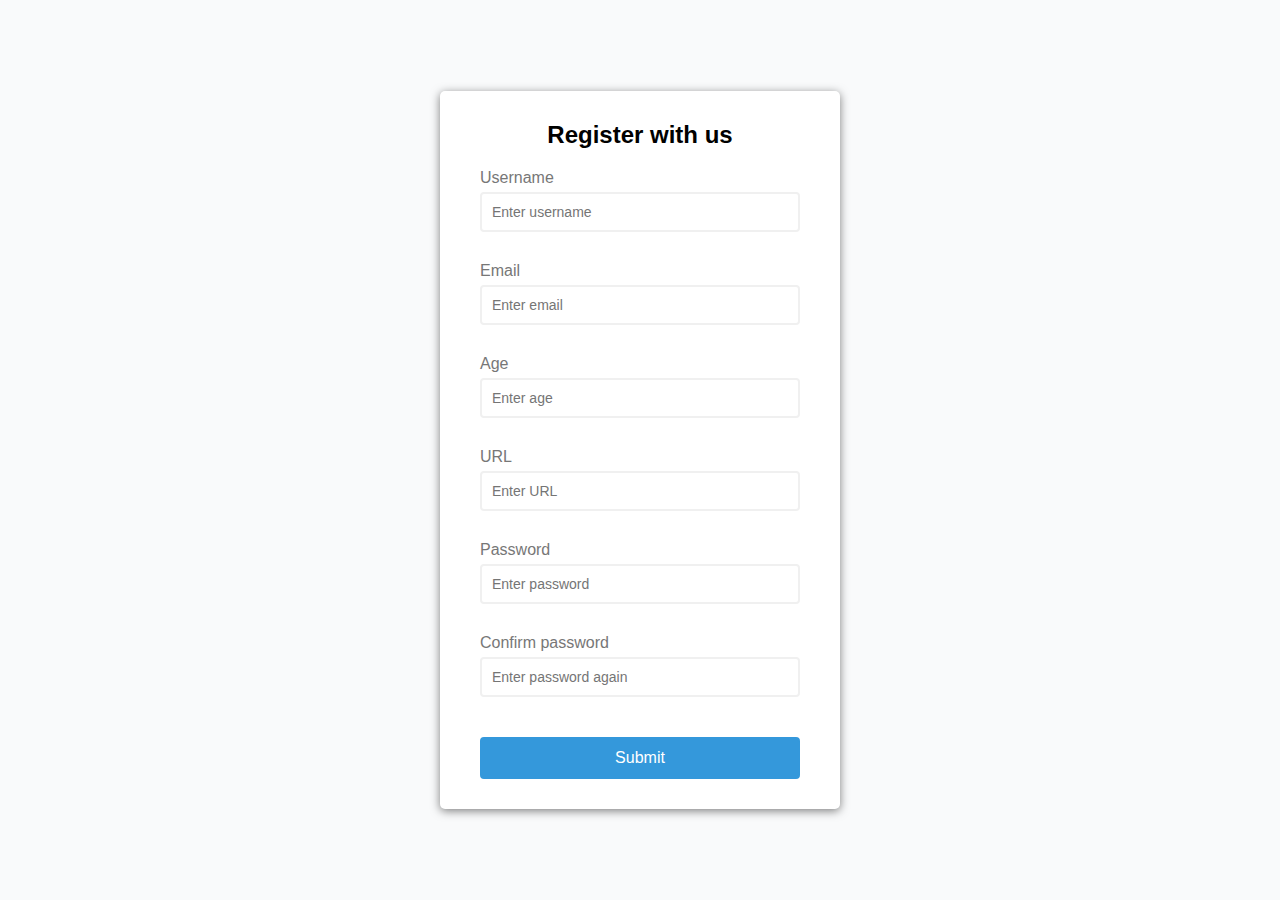
<file: PEC1_Ej2_1/index.html>
<!DOCTYPE html>
<html lang="en">
<head>
    <meta charset="UTF-8">
    <meta http-equiv="X-UA-Compatible" content="IE=edge">
    <meta name="viewport" content="width=device-width, initial-scale=1.0">
    <link rel="stylesheet" href="estilos.css">
    <title>Form Validator</title>
</head>
<body>
    <div class="container">
        <form id="form" class="form">
            <h2>Register with us</h2>
            <div class="form-control">
                <label for="username">Username</label>
                <input type="text" id="username" placeholder="Enter username">
                <small>Error message</small>
            </div>

            <div class="form-control">
                <label for="email">Email</label>
                <input type="text" id="email" placeholder="Enter email">
                <small>Error message</small>
            </div>

            <div class="form-control">
                <label for="age">Age</label>
                <input type="number" id="age" placeholder="Enter age">
                <small>Error message</small>
            </div>

            <div class="form-control">
                <label for="URL">URL</label>
                <input type="text" id="URL" placeholder="Enter URL">
                <small>Error message</small>
            </div>
            
            <div class="form-control">
                <label for="password">Password</label>
                <input type="password" id="password" placeholder="Enter password">
                <small>Error message</small>
            </div>

            <div class="form-control">
                <label for="password2">Confirm password</label>
                <input type="password" id="password2" placeholder="Enter password again">
                <small>Error message</small>
            </div>
            <button type="submit">Submit</button>
        </form>
    </div>
    <script src="script.js"></script>
</body>
</html>
</file>
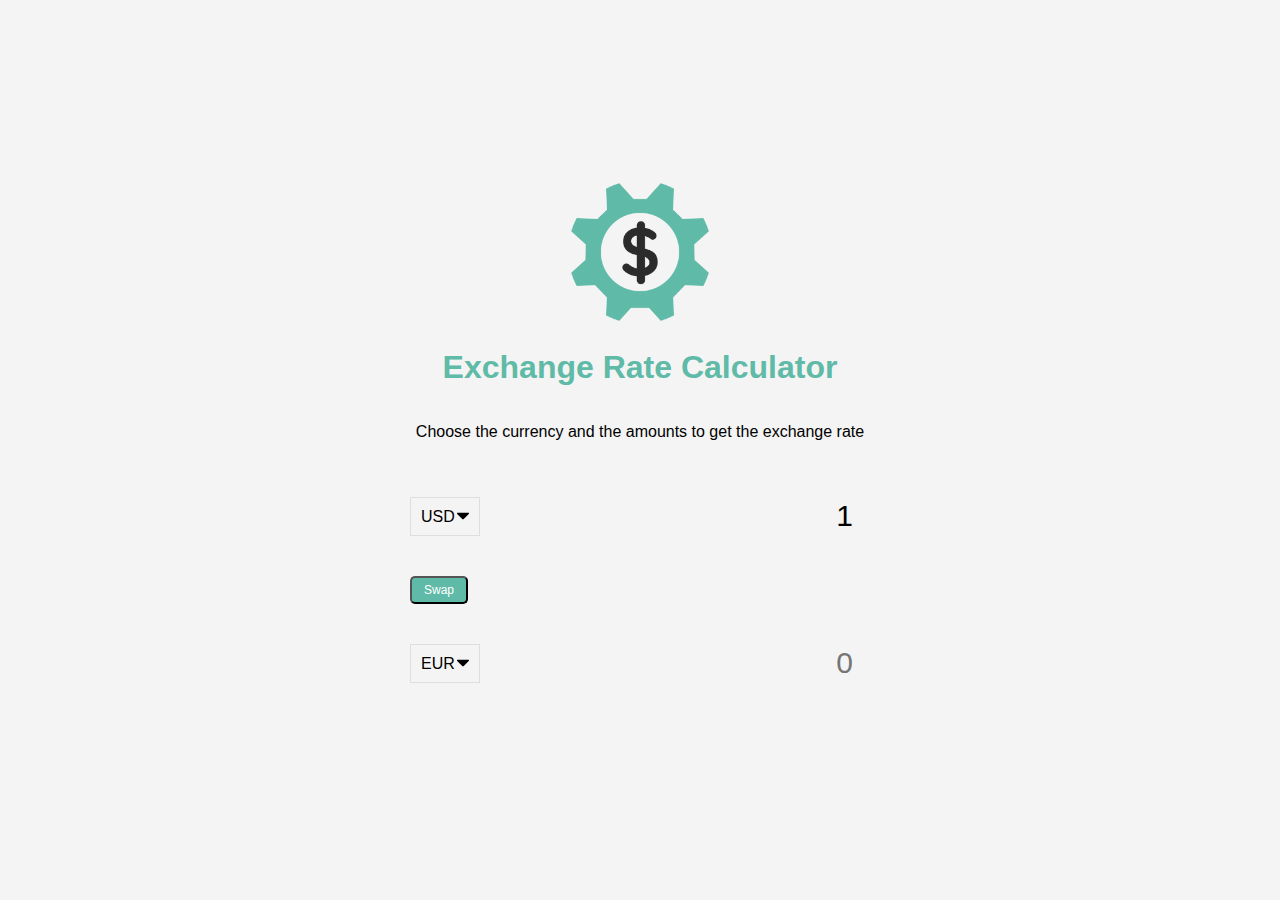
<file: PEC1_Ej2_2/index.html>
<!DOCTYPE html>
<html lang="en">
  <head>
    <meta charset="UTF-8" />
    <meta name="viewport" content="width=device-width, initial-scale=1.0" />
    <meta http-equiv="X-UA-Compatible" content="ie=edge" />
    <title>Exchange Rate Calculator</title>
    <link rel="stylesheet" href="estilos.css"/>
  </head>
  <body>
    <img src="img/money.png" alt="" class="money-img" />
    <h1>Exchange Rate Calculator</h1>
    <p>Choose the currency and the amounts to get the exchange rate</p>

    <div class="container">
      <div class="currency">
        <select id="currency-one">
          <option value="AED">AED</option>
          <option value="ARS">ARS</option>
          <option value="AUD">AUD</option>
          <option value="BGN">BGN</option>
          <option value="BRL">BRL</option>
          <option value="BSD">BSD</option>
          <option value="CAD">CAD</option>
          <option value="CHF">CHF</option>
          <option value="CLP">CLP</option>
          <option value="CNY">CNY</option>
          <option value="COP">COP</option>
          <option value="CZK">CZK</option>
          <option value="DKK">DKK</option>
          <option value="DOP">DOP</option>
          <option value="EGP">EGP</option>
          <option value="EUR">EUR</option>
          <option value="FJD">FJD</option>
          <option value="GBP">GBP</option>
          <option value="GTQ">GTQ</option>
          <option value="HKD">HKD</option>
          <option value="HRK">HRK</option>
          <option value="HUF">HUF</option>
          <option value="IDR">IDR</option>
          <option value="ILS">ILS</option>
          <option value="INR">INR</option>
          <option value="ISK">ISK</option>
          <option value="JPY">JPY</option>
          <option value="KRW">KRW</option>
          <option value="KZT">KZT</option>
          <option value="MXN">MXN</option>
          <option value="MYR">MYR</option>
          <option value="NOK">NOK</option>
          <option value="NZD">NZD</option>
          <option value="PAB">PAB</option>
          <option value="PEN">PEN</option>
          <option value="PHP">PHP</option>
          <option value="PKR">PKR</option>
          <option value="PLN">PLN</option>
          <option value="PYG">PYG</option>
          <option value="RON">RON</option>
          <option value="RUB">RUB</option>
          <option value="SAR">SAR</option>
          <option value="SEK">SEK</option>
          <option value="SGD">SGD</option>
          <option value="THB">THB</option>
          <option value="TRY">TRY</option>
          <option value="TWD">TWD</option>
          <option value="UAH">UAH</option>
          <option value="USD" selected>USD</option>
          <option value="UYU">UYU</option>
          <option value="VND">VND</option>
          <option value="ZAR">ZAR</option>
        </select>
        <input type="number" id="amount-one" placeholder="0" value="1" />
      </div>

      <div class="swap-rate-container">
        <button class="btn" id="swap">
          Swap
        </button>
        <div class="rate" id="rate"></div>
      </div>

      <div class="currency">
        <select id="currency-two">
          <option value="AED">AED</option>
          <option value="ARS">ARS</option>
          <option value="AUD">AUD</option>
          <option value="BGN">BGN</option>
          <option value="BRL">BRL</option>
          <option value="BSD">BSD</option>
          <option value="CAD">CAD</option>
          <option value="CHF">CHF</option>
          <option value="CLP">CLP</option>
          <option value="CNY">CNY</option>
          <option value="COP">COP</option>
          <option value="CZK">CZK</option>
          <option value="DKK">DKK</option>
          <option value="DOP">DOP</option>
          <option value="EGP">EGP</option>
          <option value="EUR" selected>EUR</option>
          <option value="FJD">FJD</option>
          <option value="GBP">GBP</option>
          <option value="GTQ">GTQ</option>
          <option value="HKD">HKD</option>
          <option value="HRK">HRK</option>
          <option value="HUF">HUF</option>
          <option value="IDR">IDR</option>
          <option value="ILS">ILS</option>
          <option value="INR">INR</option>
          <option value="ISK">ISK</option>
          <option value="JPY">JPY</option>
          <option value="KRW">KRW</option>
          <option value="KZT">KZT</option>
          <option value="MXN">MXN</option>
          <option value="MYR">MYR</option>
          <option value="NOK">NOK</option>
          <option value="NZD">NZD</option>
          <option value="PAB">PAB</option>
          <option value="PEN">PEN</option>
          <option value="PHP">PHP</option>
          <option value="PKR">PKR</option>
          <option value="PLN">PLN</option>
          <option value="PYG">PYG</option>
          <option value="RON">RON</option>
          <option value="RUB">RUB</option>
          <option value="SAR">SAR</option>
          <option value="SEK">SEK</option>
          <option value="SGD">SGD</option>
          <option value="THB">THB</option>
          <option value="TRY">TRY</option>
          <option value="TWD">TWD</option>
          <option value="UAH">UAH</option>
          <option value="USD">USD</option>
          <option value="UYU">UYU</option>
          <option value="VND">VND</option>
          <option value="ZAR">ZAR</option>
        </select>
        <input type="number" id="amount-two" placeholder="0" />
      </div>
    </div>

    <script src="script.js"></script>
  </body>
</html>
</file>
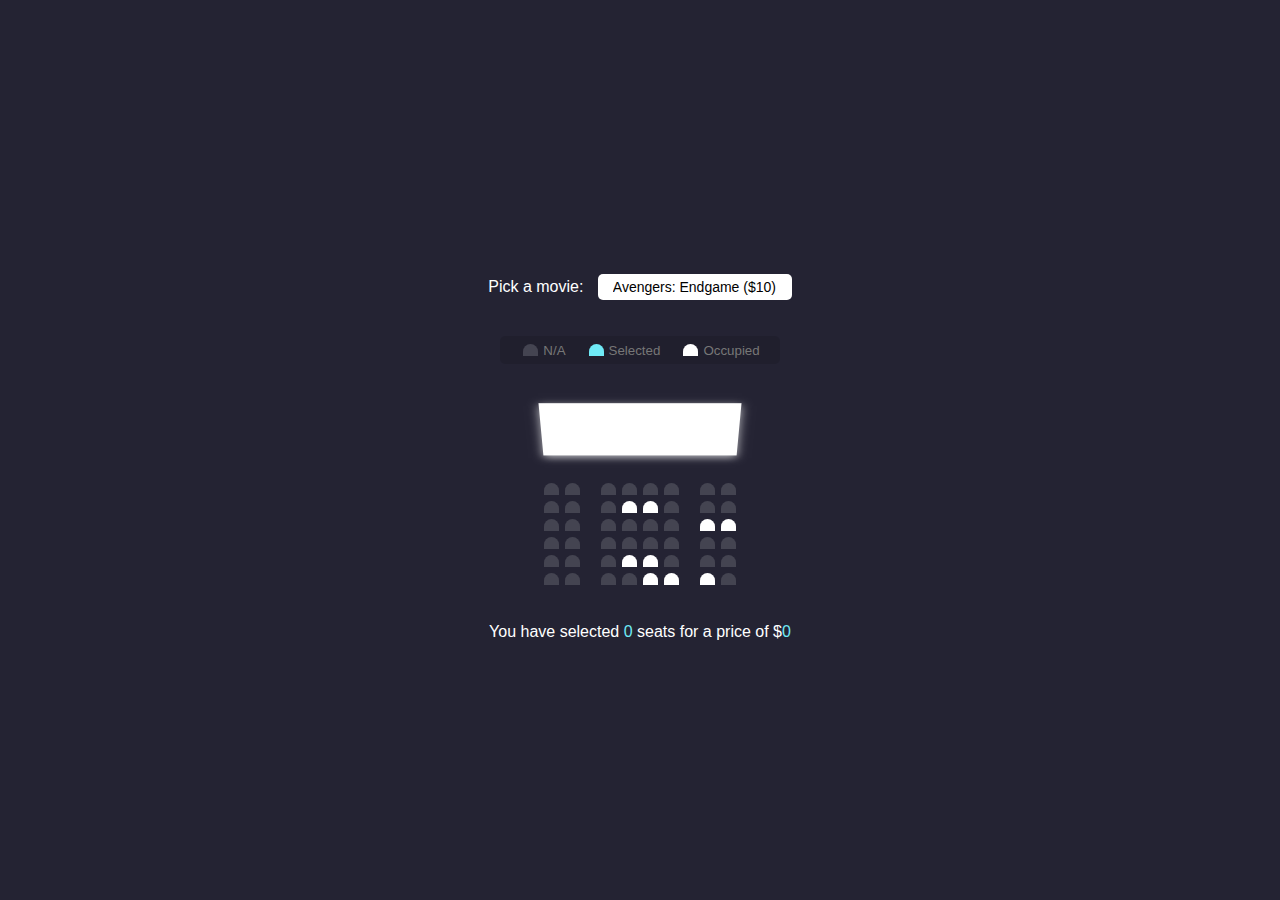
<file: PEC1_Ej2_3/index.html>
<!DOCTYPE html>
<html lang="en">
  <head>
    <meta charset="UTF-8" />
    <meta name="viewport" content="width=device-width, initial-scale=1.0" />
    <meta http-equiv="X-UA-Compatible" content="ie=edge" />
    <link rel="stylesheet" href="estilos.css" />
    <title>Movie Seat Booking</title>
  </head>
  <body>
    <div class="movie-container">
      <label>Pick a movie:</label>
      <select id="movie">
        <option value="10">Avengers: Endgame ($10)</option>
        <option value="12">Joker ($12)</option>
        <option value="8">Toy Story 4 ($8)</option>
        <option value="9">The Lion King ($9)</option>
      </select>
    </div>

    <ul class="showcase">
      <li>
        <div class="seat"></div>
        <small>N/A</small>
      </li>
      <li>
        <div class="seat selected"></div>
        <small>Selected</small>
      </li>
      <li>
        <div class="seat occupied"></div>
        <small>Occupied</small>
      </li>
    </ul>

    <div class="container">
      <div class="screen"></div>

      <div class="row">
        <div class="seat"></div>
        <div class="seat"></div>
        <div class="seat"></div>
        <div class="seat"></div>
        <div class="seat"></div>
        <div class="seat"></div>
        <div class="seat"></div>
        <div class="seat"></div>
      </div>
      <div class="row">
        <div class="seat"></div>
        <div class="seat"></div>
        <div class="seat"></div>
        <div class="seat occupied"></div>
        <div class="seat occupied"></div>
        <div class="seat"></div>
        <div class="seat"></div>
        <div class="seat"></div>
      </div>
      <div class="row">
        <div class="seat"></div>
        <div class="seat"></div>
        <div class="seat"></div>
        <div class="seat"></div>
        <div class="seat"></div>
        <div class="seat"></div>
        <div class="seat occupied"></div>
        <div class="seat occupied"></div>
      </div>
      <div class="row">
        <div class="seat"></div>
        <div class="seat"></div>
        <div class="seat"></div>
        <div class="seat"></div>
        <div class="seat"></div>
        <div class="seat"></div>
        <div class="seat"></div>
        <div class="seat"></div>
      </div>
      <div class="row">
        <div class="seat"></div>
        <div class="seat"></div>
        <div class="seat"></div>
        <div class="seat occupied"></div>
        <div class="seat occupied"></div>
        <div class="seat"></div>
        <div class="seat"></div>
        <div class="seat"></div>
      </div>
      <div class="row">
        <div class="seat"></div>
        <div class="seat"></div>
        <div class="seat"></div>
        <div class="seat"></div>
        <div class="seat occupied"></div>
        <div class="seat occupied"></div>
        <div class="seat occupied"></div>
        <div class="seat"></div>
      </div>
    </div>

    <p class="text">
      You have selected <span id="count">0</span> seats for a price of $<span
        id="total"
        >0</span
      >
    </p>

    <script src="script.js"></script>
  </body>
</html>
</file>
<file: PEC1_Ej2_1/estilos.css>
*{
    box-sizing: border-box;
}

body{
    background-color: #f9fafb;
    font-family: 'Open Sans', sans-serif;
    display: flex;
    align-items: center;
    justify-content: center;
    min-height: 100vh;
    margin: 0;
}

.container{
    background-color: #ffff;
    border-radius: 5px;
    box-shadow: 0 2px 10px rgba(0,0,0,0.5);
    width: 400px;
}

h2{
    text-align: center;
    margin: 0 0 20px;
}

.form{
    padding: 30px 40px;

}

.form-control{
    margin-bottom: 10px;
    padding-bottom: 20px;
    position: relative;
}

.form-control label{
    color: #777;
    display: block;
    margin-bottom: 5px;
}

.form-control input{
    border: 2px solid #f0f0f0;
    border-radius: 4px;
    display: block;
    width: 100%;
    padding: 10px;
    font-size: 14px;
}

.form-control input:focus{
    outline: 0;
    border-color: #777;
}

.form-control.success input{
    border-color: #2ecc71;
}

.form-control.error input{
    border-color: #e74c3c;
}

.form-control small{
    color: #e74c3c;
    position: absolute;
    bottom: 0;
    left: 0;
    visibility: hidden;
}

.form-control.error small{
    visibility: visible;
}

.form button{
    cursor: pointer;
    background-color: #3498db;
    border: 2px solid #3498db;
    border-radius: 4px;
    color: #fff;
    display: block;
    font-size: 16px;
    padding: 10px;
    margin-top: 20px;
    width: 100%;
}
</file>
<file: PEC1_Ej2_2/estilos.css>
:root {
    --primary-color: #5fbaa7;
  }
  
  * {
    box-sizing: border-box;
  }
  
  body {
    background-color: #f4f4f4;
    font-family: Arial, Helvetica, sans-serif;
    display: flex;
    flex-direction: column;
    align-items: center;
    justify-content: center;
    height: 100vh;
    margin: 0;
    padding: 20px;
  }
  
  h1 {
    color: var(--primary-color);
  }
  
  p {
    text-align: center;
  }
  
  .btn {
    color: #fff;
    background: var(--primary-color);
    cursor: pointer;
    border-radius: 5px;
    font-size: 12px;
    padding: 5px 12px;
  }
  
  .money-img {
    width: 150px;
  }
  
  .currency {
    padding: 40px 0;
    display: flex;
    align-items: center;
    justify-content: space-between;
  }
  
  .currency select {
    padding: 10px 20px 10px 10px;
    -moz-appearance: none;
    -webkit-appearance: none;
    appearance: none;
    border: 1px solid #dedede;
    font-size: 16px;
    /*  You may not need these following lines. The arrow did not show for me on MacOS/Chrome so I added it. Just remove it if you would like  */
    background: transparent;
    background-image: url('data:image/svg+xml;charset=US-ASCII,%3Csvg%20xmlns%3D%22http%3A%2F%2Fwww.w3.org%2F2000%2Fsvg%22%20width%3D%22292.4%22%20height%3D%22292.4%22%3E%3Cpath%20fill%3D%22%20000002%22%20d%3D%22M287%2069.4a17.6%2017.6%200%200%200-13-5.4H18.4c-5%200-9.3%201.8-12.9%205.4A17.6%2017.6%200%200%200%200%2082.2c0%205%201.8%209.3%205.4%2012.9l128%20127.9c3.6%203.6%207.8%205.4%2012.8%205.4s9.2-1.8%2012.8-5.4L287%2095c3.5-3.5%205.4-7.8%205.4-12.8%200-5-1.9-9.2-5.5-12.8z%22%2F%3E%3C%2Fsvg%3E');
    background-position: right 10px top 50%, 0, 0;
    background-size: 12px auto, 100%;
    background-repeat: no-repeat;
  }
  
  .currency input {
    border: 0;
    background: transparent;
    font-size: 30px;
    text-align: right;
  }
  
  .swap-rate-container {
    display: flex;
    align-items: center;
    justify-content: space-between;
  }
  
  .rate {
    color: var(--primary-color);
    font-size: 14px;
    padding: 0 10px;
  }
  
  select:focus,
  input:focus,
  button:focus {
    outline: 0;
  }
  
  @media (max-width: 600px) {
    .currency input {
      width: 200px;
    }
  }
</file>
<file: PEC1_Ej2_3/estilos.css>
* {
    box-sizing: border-box;
  }
  
  body {
    background-color: #242333;
    color: #fff;
    display: flex;
    flex-direction: column;
    align-items: center;
    justify-content: center;
    height: 100vh;
    font-family: 'Lato', sans-serif;
    margin: 0;
  }
  
  .movie-container {
    margin: 20px 0;
  }
  
  .movie-container select {
    background-color: #fff;
    border: 0;
    border-radius: 5px;
    font-size: 14px;
    margin-left: 10px;
    padding: 5px 15px 5px 15px;
    -moz-appearance: none;
    -webkit-appearance: none;
    appearance: none;
  }
  
  .container {
    perspective: 1000px;
    margin-bottom: 30px;
  }
  
  .seat {
    background-color: #444451;
    height: 12px;
    width: 15px;
    margin: 3px;
    border-top-left-radius: 10px;
    border-top-right-radius: 10px;
  }
  
  .seat.selected {
    background-color: #6feaf6;
  }
  
  .seat.occupied {
    background-color: #fff;
  }
  
  .seat:nth-of-type(2) {
    margin-right: 18px;
  }
  
  .seat:nth-last-of-type(2) {
    margin-left: 18px;
  }
  
  .seat:not(.occupied):hover {
    cursor: pointer;
    transform: scale(1.2);
  }
  
  .showcase .seat:not(.occupied):hover {
    cursor: default;
    transform: scale(1);
  }
  
  .showcase {
    background: rgba(0, 0, 0, 0.1);
    padding: 5px 10px;
    border-radius: 5px;
    color: #777;
    list-style-type: none;
    display: flex;
    justify-content: space-between;
  }
  
  .showcase li {
    display: flex;
    align-items: center;
    justify-content: center;
    margin: 0 10px;
  }
  
  .showcase li small {
    margin-left: 2px;
  }
  
  .row {
    display: flex;
  }
  
  .screen {
    background-color: #fff;
    height: 70px;
    width: 100%;
    margin: 15px 0;
    transform: rotateX(-45deg);
    box-shadow: 0 3px 10px rgba(255, 255, 255, 0.7);
  }
  
  p.text {
    margin: 5px 0;
  }
  
  p.text span {
    color: #6feaf6;
  }
</file>
